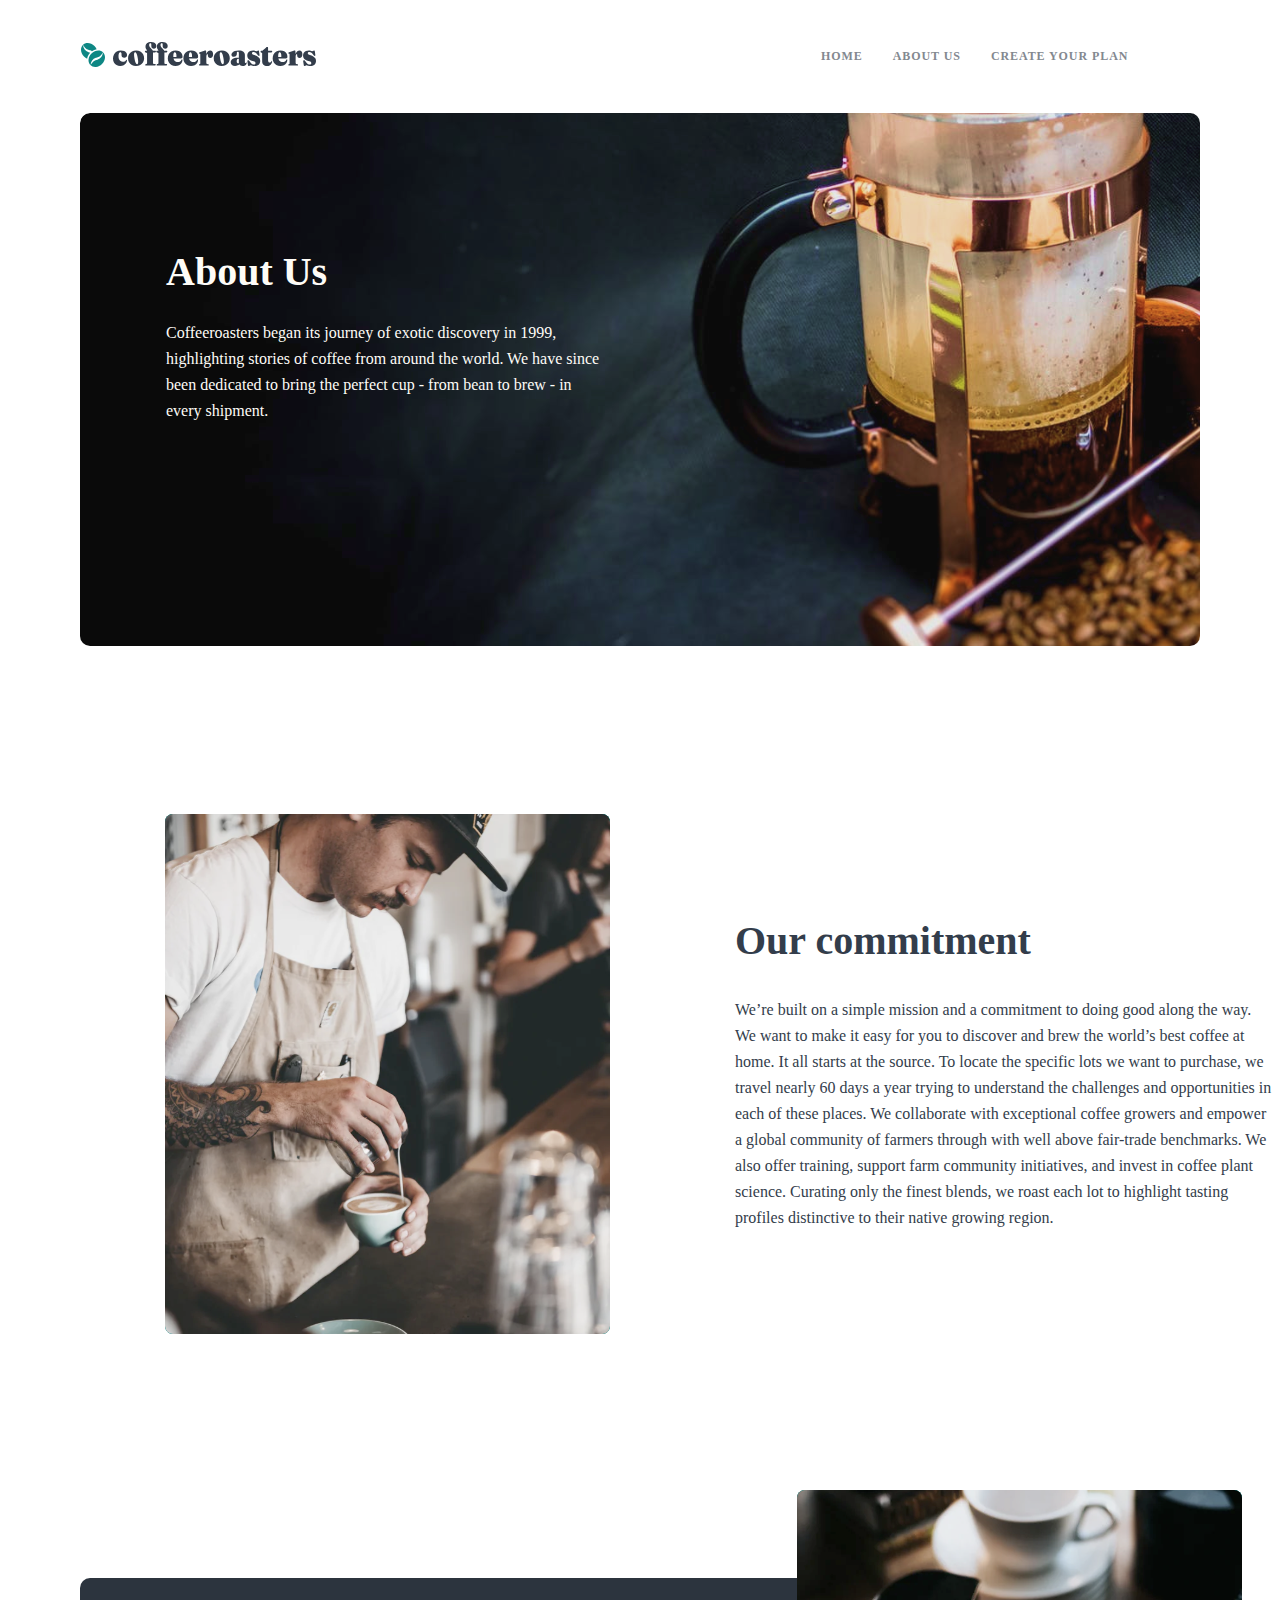
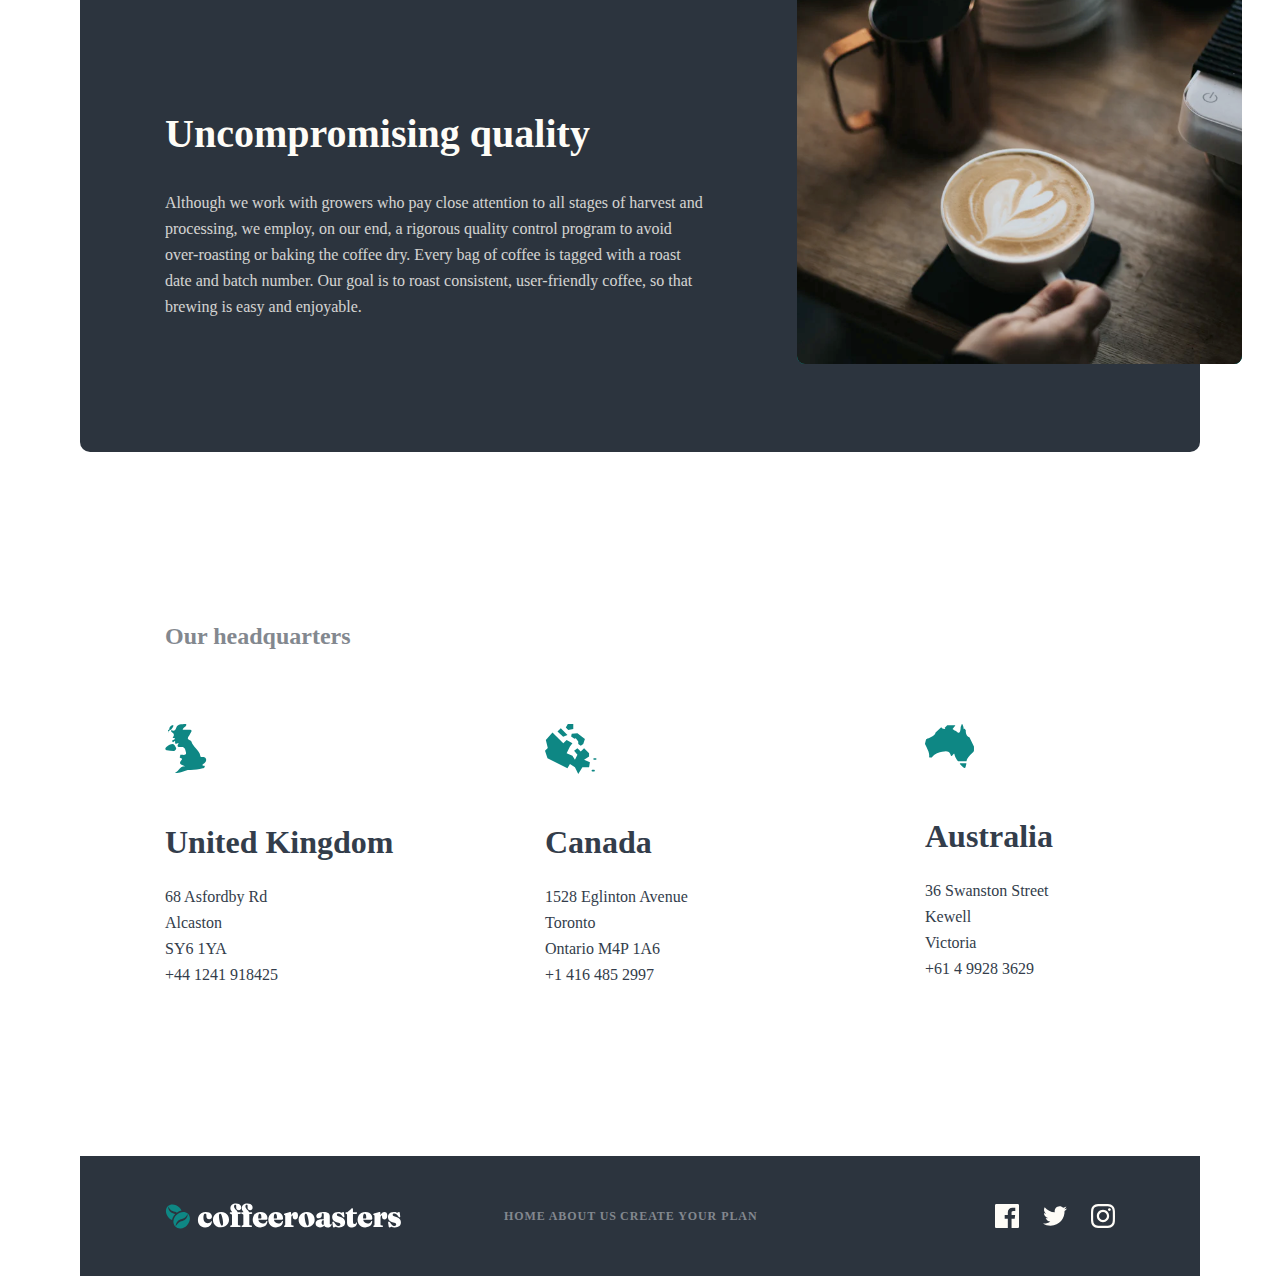
<file: practise/about.html>
<!DOCTYPE html>
<html lang="en">
<head>
    <meta charset="UTF-8">
    <meta name="viewport" content="width=device-width, initial-scale=1.0">
    <title>Document</title>
    <link rel="stylesheet" href="./stiles2.css">
</head>
<body>
    <div class="container">
        <header class="header">
            <div class="header-img"><img src="./IMG/Group 5 (4).svg" alt=""></div>
            <div class="header-texts">
                <a href="./index.html" class="header-text1">HOME</a>
                <a href="./about.html" class="header-text1">ABOUT US</a>
                <a href="./create.html" class="header-text1">Create your plan</a>
            </div>
        </header>
        <div class="page1">
            <div class="page1-text1"> About Us</div>
            <div class="page1-text2">Coffeeroasters began its journey of exotic discovery in 1999, highlighting stories of coffee from around the world. We have since been dedicated to bring the perfect cup - from bean to brew - in every shipment.</div>
        </div>
        <div class="page2">
            <div class="page2-img"><img src="./IMG/Bitmap (2).svg" alt="" style="border-radius: 8px; width: 445px; height: 520px; background: #0E8784;" ></div>
            <div class="page2-texts">
                <div class="page2-text1">Our commitment</div>
                <div class="page2-text2">We’re built on a simple mission and a commitment to doing good along the way. We want to make it easy for you to discover and brew the world’s best coffee at home. It all starts at the source. To locate the specific lots we want to purchase, we travel nearly 60 days a year trying to understand the challenges and opportunities in each of these places. We collaborate with exceptional coffee growers and empower a global community of farmers through with well above fair-trade benchmarks. We also offer training, support farm community initiatives, and invest in coffee plant science. Curating only the finest blends, we roast each lot to highlight tasting profiles distinctive to their native growing region.</div>
            </div>
        </div>
        <div class="page3">
            <div class="page3-texts">
                <div class="page3-text1">Uncompromising quality</div>
                <div class="page3-text2">Although we work with growers who pay close attention to all stages of harvest and processing, we employ, on our end, a rigorous quality control program to avoid over-roasting or baking the coffee dry. Every bag of coffee is tagged with a roast date and batch number. Our goal is to roast consistent, user-friendly coffee, so that brewing is easy and enjoyable.</div>
            </div>
            <div class="page3-img"><img src="./IMG/Bitmap (3).svg" alt="" style="width: 445px; height: 474px; border-radius: 8px; background: #0E8784;"></div>
        </div>
        <div class="page4">
            <div class="page4-text1">Our headquarters</div>
            <div class="page4-boxes">
                <div class="page4-box">
                    <div class="page4-box-img"><img src="./IMG/Combined Shape (2).svg" alt=""></div>
                    <div class="page4-box-text1">United Kingdom</div>
                    <div class="page4-box-text2">
                        68  Asfordby Rd <br>
                        Alcaston <br>
                        SY6 1YA <br>
                        +44 1241 918425
                    </div>
                </div>
                <div class="page4-box">
                    <div class="page4-box-img"><img src="./IMG/Combined Shape (3).svg" alt=""></div>
                    <div class="page4-box-text1">Canada</div>
                    <div class="page4-box-text2">
                        1528  Eglinton Avenue <br>
                        Toronto <br>
                        Ontario M4P 1A6 <br>
                        +1 416 485 2997
                    </div>
                </div>
                <div class="page4-box">
                    <div class="page4-box-img"><img src="./IMG/Combined Shape (4).svg" alt=""></div>
                    <div class="page4-box-text1">Australia</div>
                    <div class="page4-box-text2">
                        36 Swanston Street <br>
                        Kewell <br>
                        Victoria <br>
                        +61 4 9928 3629
                    </div>
                </div>
            </div>
        </div>
        <footer class="footer">
            <div class="footer-image"><img src="./IMG/Group 5.svg" alt="">
            </div>
            <div class="footer-texts">
                <a href="./index.html" class="footer-text1">HOME</a>
                <a href="./about.html" class="footer-text1">ABOUT US</a>
                <a href="./create.html" class="footer-text1">Create your plan</a>
            </div>
            <div class="footer-icon">
                <svg xmlns="http://www.w3.org/2000/svg" width="120" height="24" viewBox="0 0 120 24" fill="none">
                    <a href="https://facebook.com" target="facebook">
                        <path class="logos" d="M22.675 0H1.325C0.593 0 0 0.593 0 1.325V22.676C0 23.407 0.593 24 1.325 24H12.82V14.706H9.692V11.084H12.82V8.413C12.82 5.313 14.713 3.625 17.479 3.625C18.804 3.625 19.942 3.724 20.274 3.768V7.008L18.356 7.009C16.852 7.009 16.561 7.724 16.561 8.772V11.085H20.148L19.681 14.707H16.561V24H22.677C23.407 24 24 23.407 24 22.675V1.325C24 0.593 23.407 0 22.675 0Z" fill="#FEFCF7"/>
                    </a>    
                    <a href="https://instagram.com" target="instagram">
                        <path class="logos" fill-rule="evenodd" clip-rule="evenodd" d="M108 0C104.741 0 104.333 0.014 103.053 0.072C98.695 0.272 96.273 2.69 96.073 7.052C96.014 8.333 96 8.741 96 12C96 15.259 96.014 15.668 96.072 16.948C96.272 21.306 98.69 23.728 103.052 23.928C104.333 23.986 104.741 24 108 24C111.259 24 111.668 23.986 112.948 23.928C117.302 23.728 119.73 21.31 119.927 16.948C119.986 15.668 120 15.259 120 12C120 8.741 119.986 8.333 119.928 7.053C119.732 2.699 117.311 0.273 112.949 0.073C111.668 0.014 111.259 0 108 0ZM108 2.163C111.204 2.163 111.584 2.175 112.85 2.233C116.102 2.381 117.621 3.924 117.769 7.152C117.827 8.417 117.838 8.797 117.838 12.001C117.838 15.206 117.826 15.585 117.769 16.85C117.62 20.075 116.105 21.621 112.85 21.769C111.584 21.827 111.206 21.839 108 21.839C104.796 21.839 104.416 21.827 103.151 21.769C99.891 21.62 98.38 20.07 98.232 16.849C98.174 15.584 98.162 15.205 98.162 12C98.162 8.796 98.175 8.417 98.232 7.151C98.381 3.924 99.896 2.38 103.151 2.232C104.417 2.175 104.796 2.163 108 2.163ZM101.838 12C101.838 8.597 104.597 5.838 108 5.838C111.403 5.838 114.162 8.597 114.162 12C114.162 15.404 111.403 18.163 108 18.163C104.597 18.163 101.838 15.403 101.838 12ZM108 16C105.791 16 104 14.21 104 12C104 9.791 105.791 8 108 8C110.209 8 112 9.791 112 12C112 14.21 110.209 16 108 16ZM112.965 5.595C112.965 4.8 113.61 4.155 114.406 4.155C115.201 4.155 115.845 4.8 115.845 5.595C115.845 6.39 115.201 7.035 114.406 7.035C113.61 7.035 112.965 6.39 112.965 5.595Z" fill="#FEFCF7"/>
                    </a>
                    <a href="https://tictok.com" target="tiktok">
                        <path class="logos" d="M72 4.55705C71.117 4.94905 70.168 5.21305 69.172 5.33205C70.189 4.72305 70.97 3.75805 71.337 2.60805C70.386 3.17205 69.332 3.58205 68.21 3.80305C67.313 2.84605 66.032 2.24805 64.616 2.24805C61.437 2.24805 59.101 5.21405 59.819 8.29305C55.728 8.08805 52.1 6.12805 49.671 3.14905C48.381 5.36205 49.002 8.25705 51.194 9.72305C50.388 9.69705 49.628 9.47605 48.965 9.10705C48.911 11.388 50.546 13.522 52.914 13.997C52.221 14.185 51.462 14.229 50.69 14.081C51.316 16.037 53.134 17.46 55.29 17.5C53.22 19.123 50.612 19.848 48 19.54C50.179 20.937 52.768 21.752 55.548 21.752C64.69 21.752 69.855 14.031 69.543 7.10605C70.505 6.41105 71.34 5.54405 72 4.55705Z" fill="#FEFCF7"/>
                    </a>        
                </svg>
            </div>
        </footer>
    </div>
</body>
</html>
</file>
<file: practise/stiles2.css>
*{
    margin: 0;
    padding: 0;
    box-sizing: border-box;
}
body{
    width: 100vw;
    height: 100vh;
}
.container{
    width: 100vw;
    height: 100vh;
    display: flex;
    flex-direction: column;
    padding-left: 80px;
    padding-right: 80px;
}
.header{
    display: flex;
    flex-direction: row;
    justify-content: flex-start;
    align-items: center;
    width: 100%;
    height: 113px;
    padding-top: 43px;
    padding-bottom: 43px;
}

.header-texts{
    padding-left: 45%;
    display: flex;
    gap: 30px;
}
.header-text1{
    color: #83888F;
    font-family: Barlow;
    font-size: 12px;
    text-decoration: none;
    font-weight: 700;
    line-height: 15px;
    letter-spacing: 0.923px;
    text-transform: uppercase;
    cursor: pointer;
}
.header-text1:hover{
    color: #333D4B;
}
.page1{
    padding-top: 135px;
    display: flex;
    flex-direction: column;
    padding-left: 86px;
    padding-bottom: 87px;
    background-image: url(./IMG/Bitmap.svg);
    border-radius: 10px;
}
.page1-text1{

    color: #FEFCF7;
    font-family: "Fraunces 9pt";
    font-size: 40px;
    font-weight: 900;
    line-height: 48px; 
    padding-bottom: 24px;
}
.page1-text2{
    width: 445px;
    color: #FEFCF7;
    font-family: Barlow;
    font-size: 16px;
    font-weight: 400;
    line-height: 26px; 
    padding-bottom: 135px;
}
.page2{
    padding-top: 168px;
    width: 100%;
    padding-left: 85px;
    padding-right: 85px;
    display: flex;
    flex-direction: row;
    gap: 125px;
    padding-bottom: 244px;
}
.page2-img{
    width: 445px;
    height: 520px;
    border-radius: 8px;
    background: #0E8784;
}
.page2-texts{
    display: flex;
    flex-direction: column;
    justify-content: center;
    gap: 32px;
}
.page2-text1{
    color: #333D4B;
    font-family: "Fraunces 9pt";
    font-size: 40px;
    font-weight: 900;
    line-height: 48px; 
}
.page2-text2{
    color: #333D4B;
    font-family: Barlow;
    font-size: 16px;
    font-weight: 400;
    line-height: 26px; 
    width: 540px;
}
.page3{
    width: 100%;
    padding-left: 85px;
    padding-right: 85px;
    display: flex;
    flex-direction: row;
    height: 474px;
    gap: 92px;
    border-radius: 10px;
    background: #2C343E;
}
.page3-img{
    position: relative;
    top: -88px;
    width: 445px;
    height: 474px;
    border-radius: 8px;
    background: #0E8784;
}
.page3-texts{
    display: flex;
    flex-direction: column;
    justify-content: center;
    gap: 32px;
}
.page3-text1{
    color: #FEFCF7;
    font-family: "Fraunces 9pt";
    font-size: 40px;
    font-weight: 900;
    line-height: 48px; 
}
.page3-text2{
    color: #FEFCF7;
    font-family: Barlow;
    font-size: 16px;
    font-weight: 400;
    line-height: 26px; 
    width: 540px;
    opacity: 0.8;
}
.footer{
    padding-top: 50px;
    padding-bottom: 50px;
    display: flex;
    flex-direction: row;
    align-items: center;
    padding-left: 85px;
    padding-right: 85px;
    height: 120px;
    background-color:  #2C343E;
}
.footer-image{
    color: #FEFCF7;
    display: flex;
    align-items: flex-start;
    padding-right: 103px;
}
.footer-texts{
    display: flex;
    width: 282px;
    justify-content: space-between;
}
.footer-text1{
    color: #83888F;
    font-family: Barlow;
    font-size: 12px;
    text-decoration: none;
    font-weight: 700;
    line-height: 15px;
    letter-spacing: 0.923px;
    text-transform: uppercase;
    cursor: pointer;
}
.page4{
    display: flex;
    flex-direction: column;
    padding-left: 85px;
    padding-top: 168px;
    padding-bottom: 168px;
    gap: 72px;
}
.page4-text1{
    color: #83888F;
    font-family: "Fraunces 9pt";
    font-size: 24px;
    font-weight: 900;
    line-height: 32px; 
}
.page4-boxes{
    display: flex;
    flex-direction: row;
    gap: 108px;
}
.page4-box{
    display: flex;
    flex-direction: column;
    width: 272px;
}
.page4-box-text1{
    padding-top: 46px;
    color: #333D4B;
    font-family: "Fraunces 9pt";
    font-size: 32px;
    font-weight: 900;
    line-height: 36px; 
}
.page4-box-text2{
    padding-top: 24px;
    color: #333D4B;
    font-family: Barlow;
    font-size: 16px;
    font-weight: 400;
    line-height: 26px; 
}
.footer-text1:hover{
    color: #FEFCF7;
}
.footer-icon{
    padding-left: 25%;
    display: flex;
    align-items: flex-end;
    cursor: pointer;
}
.logos:hover{
    fill: #FDD6BA;
    transition: fill 0.3s ease;
}
</file>
